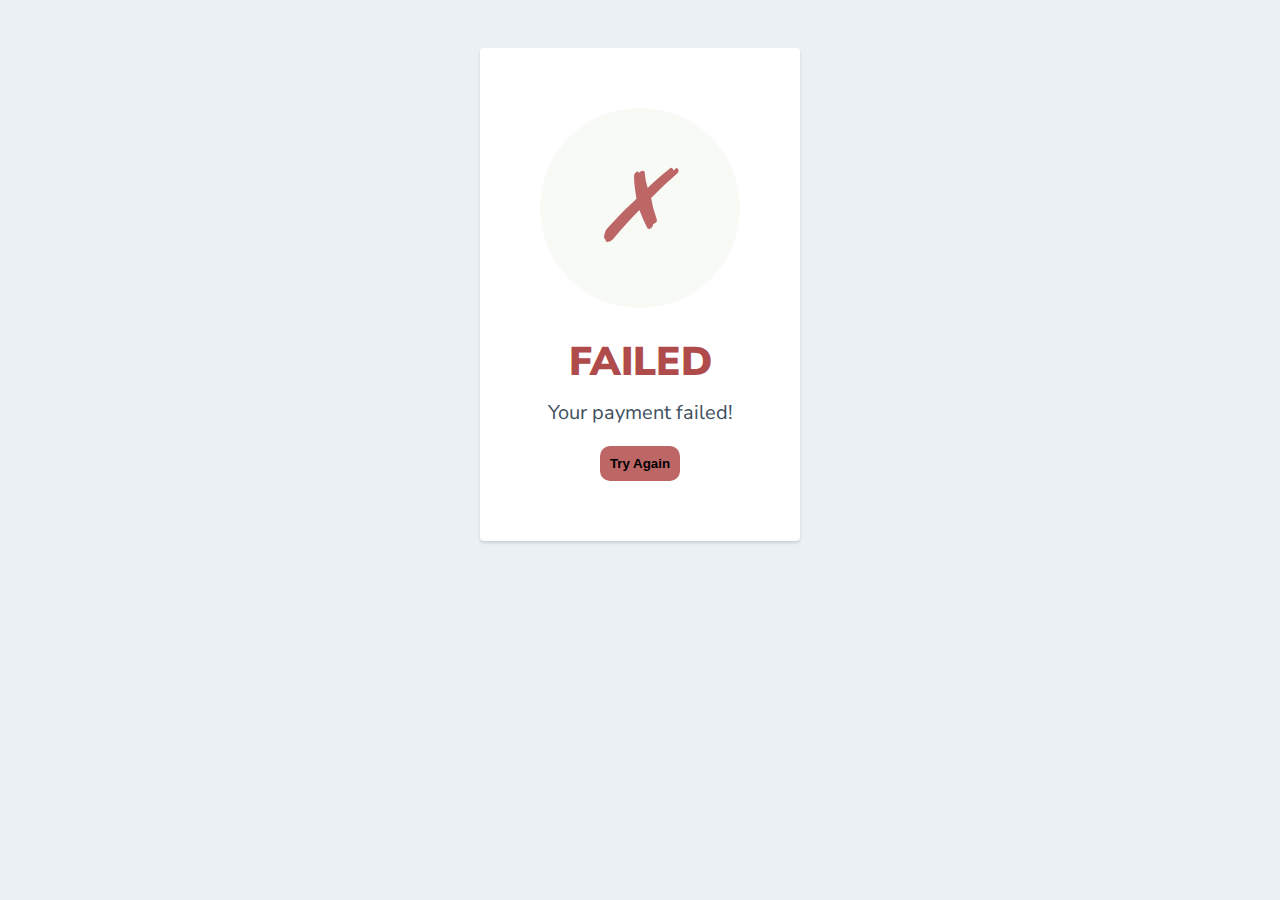
<file: isthisascam/scamapp/templates/payment_failed.html>
<!DOCTYPE html>
<html lang="en">
<head>
    <meta charset="UTF-8">
    <title>Payment Success</title>

    <link href="https://fonts.googleapis.com/css?family=Nunito+Sans:400,400i,700,900&display=swap" rel="stylesheet">
</head>
<style>
    body {
      text-align: center;
      padding: 40px 0;
      background: #EBF0F5;
    }
      h1 {
        color: #b04b4b;
        font-family: "Nunito Sans", "Helvetica Neue", sans-serif;
        font-weight: 900;
        font-size: 40px;
        margin-bottom: 10px;
      }
      p {
        color: #404F5E;
        font-family: "Nunito Sans", "Helvetica Neue", sans-serif;
        font-size:20px;
        margin: 0;
      }
    i {
      color: #bc6666;
      font-size: 100px;
      line-height: 200px;
      margin-left:-15px;
    }
    .card {
      background: white;
      padding: 60px;
      border-radius: 4px;
      box-shadow: 0 2px 3px #C8D0D8;
      display: inline-block;
      margin: 0 auto;
    }
</style>
<body>
<div class="card">
    <div style="border-radius:200px; height:200px; width:200px; background: #F8FAF5; margin:0 auto;">
        <i class="crossmark">✗</i>
    </div>
    <h1>FAILED</h1>
    <p>Your payment failed!</p>
    <a href="{% url 'landing' %}#pricing" style="text-decoration:none">
        <button id="start-analysis"
                style="padding:10px;border-radius:10px;margin-top:20px;background:#bc6666;border:none;font-weight:bold">
            Try Again
        </button>
    </a>

</div>
<script>


</script>
</body>
</html>
</file>
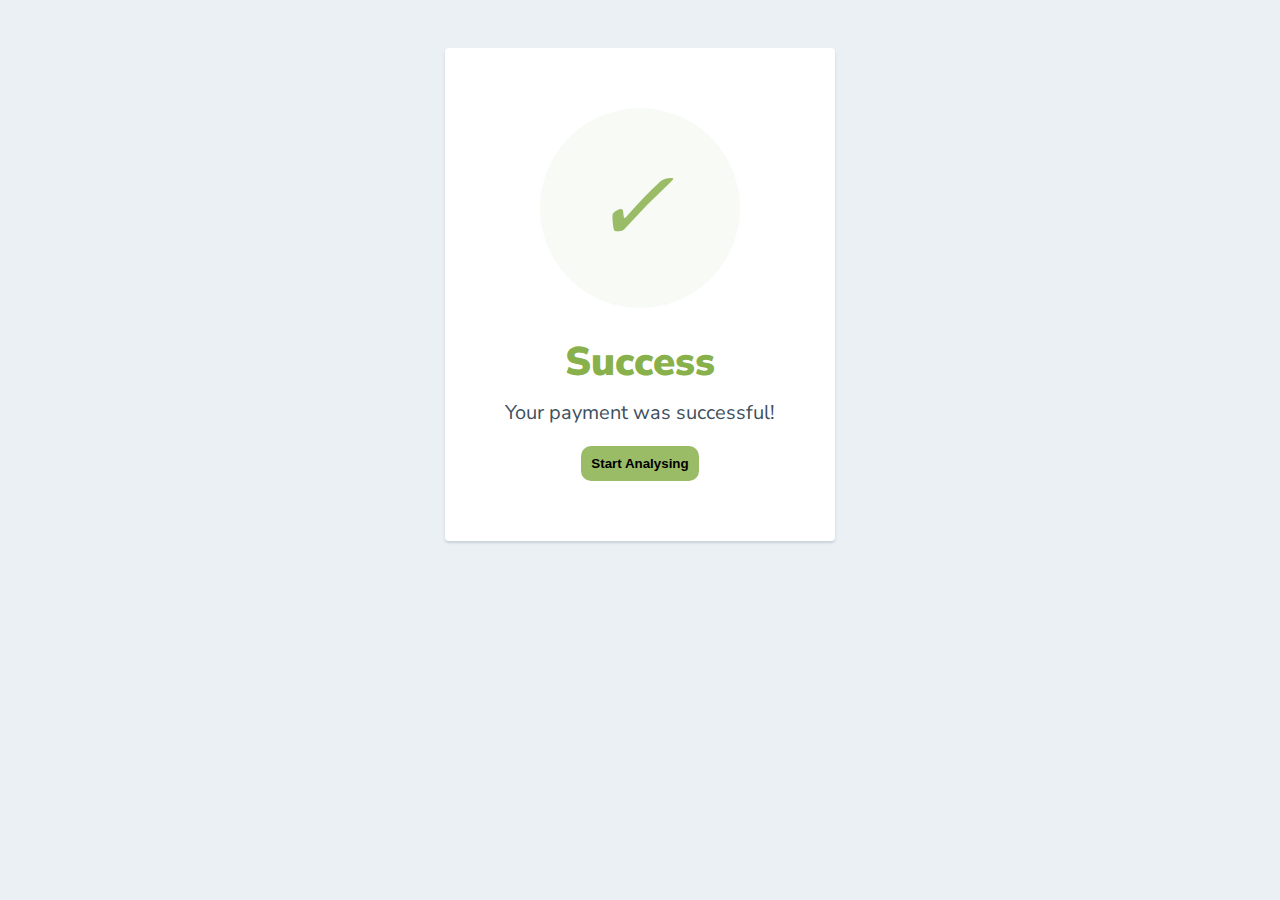
<file: isthisascam/scamapp/templates/payment_successful.html>
<!DOCTYPE html>
<html lang="en">
<head>
    <meta charset="UTF-8">
    <title>Payment Success</title>

    <link href="https://fonts.googleapis.com/css?family=Nunito+Sans:400,400i,700,900&display=swap" rel="stylesheet">
</head>
<style>
    body {
      text-align: center;
      padding: 40px 0;
      background: #EBF0F5;
    }
      h1 {
        color: #88B04B;
        font-family: "Nunito Sans", "Helvetica Neue", sans-serif;
        font-weight: 900;
        font-size: 40px;
        margin-bottom: 10px;
      }
      p {
        color: #404F5E;
        font-family: "Nunito Sans", "Helvetica Neue", sans-serif;
        font-size:20px;
        margin: 0;
      }
    i {
      color: #9ABC66;
      font-size: 100px;
      line-height: 200px;
      margin-left:-15px;
    }
    .card {
      background: white;
      padding: 60px;
      border-radius: 4px;
      box-shadow: 0 2px 3px #C8D0D8;
      display: inline-block;
      margin: 0 auto;
    }
</style>
<body>
<div class="card">
    <div style="border-radius:200px; height:200px; width:200px; background: #F8FAF5; margin:0 auto;">
        <i class="checkmark">✓</i>
    </div>
    <h1>Success</h1>
    <p>Your payment was successful!</p>
    <a href="{% url 'home' %}" style="text-decoration:none">
        <button id="start-analysis"
                style="padding:10px;border-radius:10px;margin-top:20px;background:#9ABC66;border:none;font-weight:bold">
            Start Analysing
        </button>
    </a>

</div>
<script>


</script>
</body>
</html>
</file>
